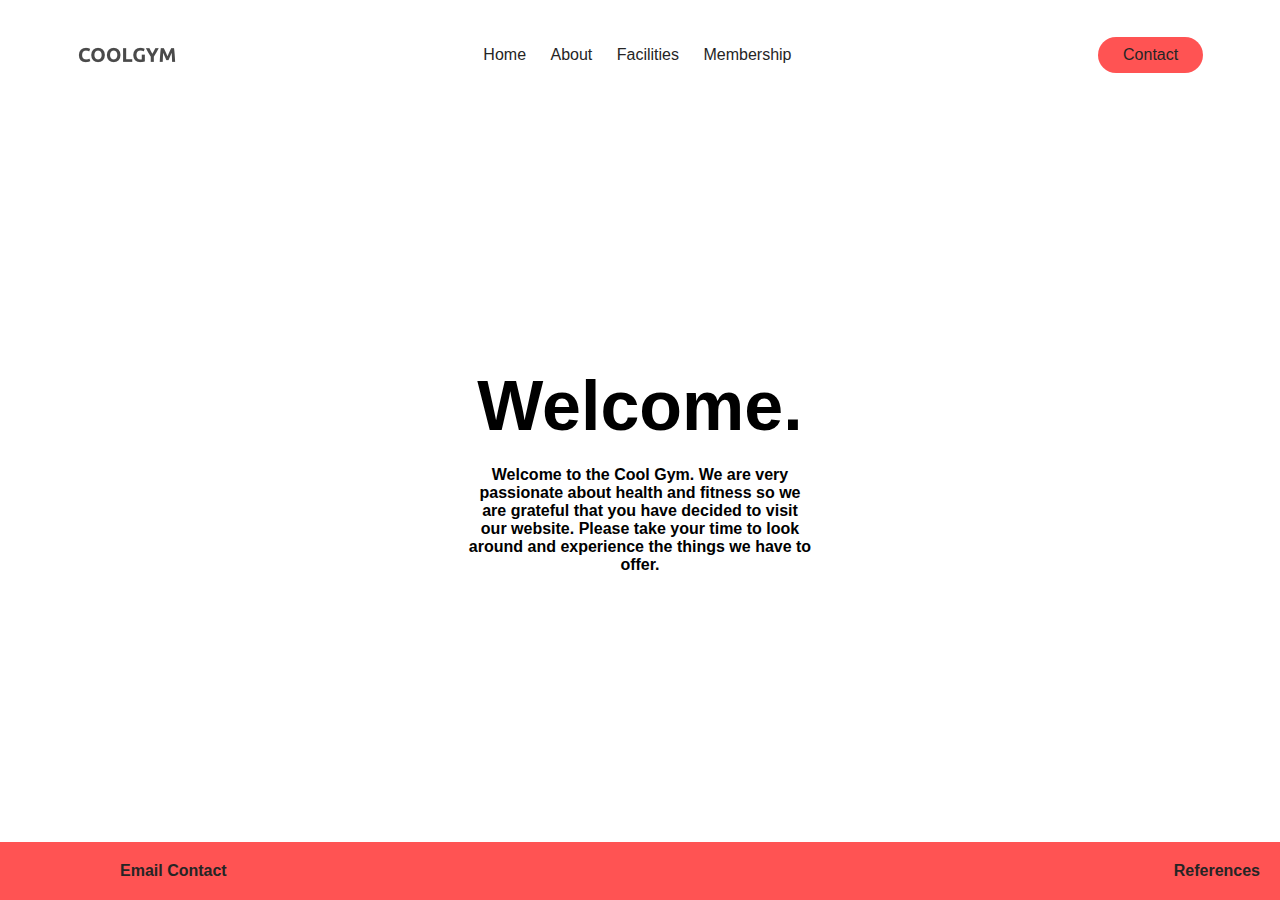
<file: index.html>
<!DOCTYPE html>
<html lang="en">
<head>
    <meta charset="UTF-8">
    <meta http-equiv="X-UA-Compatible" content="IE=edge">
    <meta name="viewport" content="width=device-width, initial-scale=1.0">
    <title>COOLGYM</title>
    <link rel="stylesheet" href="assets/css/style.css">
</head>
<body>
    <header>
        <img class="logo" src="assets/images/logo.png" alt="">
        <nav>
            <ul class="nav__links">
                <li><a href="">Home</a></li>
                <li><a href="about.html">About</a></li>
                <li><a href="facilities.html">Facilities</a></li>
                <li><a href="membership.html">Membership</a></li>
            </ul>
        </nav>
        <div class="dropdown">
            <button class="dropdbtn">Contact</button>
            <div class="dropdown-content">
                <a href="mailto:goolgym@domain.com">Email</a>
                <a href="http://wwww.yourdomain.com/page2.html">Phone</a>
            </div>
        </div>
    </header>
    <main>
        <div class="title">
            <h1>Welcome.</h1>
            <h4>Welcome to the Cool Gym. We are very passionate about health and fitness so we are grateful that you have decided to visit our website. Please take your time to look around and experience the things we have to offer.</h4>
        </div>
    </main>
    <footer>
        <div class="email">
            <p><a href="mailto:coolgym@domain.com"><strong>Email Contact</strong></a></p>
        </div>
        <div class="references">
            <p><a href="references.html"><strong>References</strong></a></p>
        </div>
    </footer>
</body>
</html>
</file>
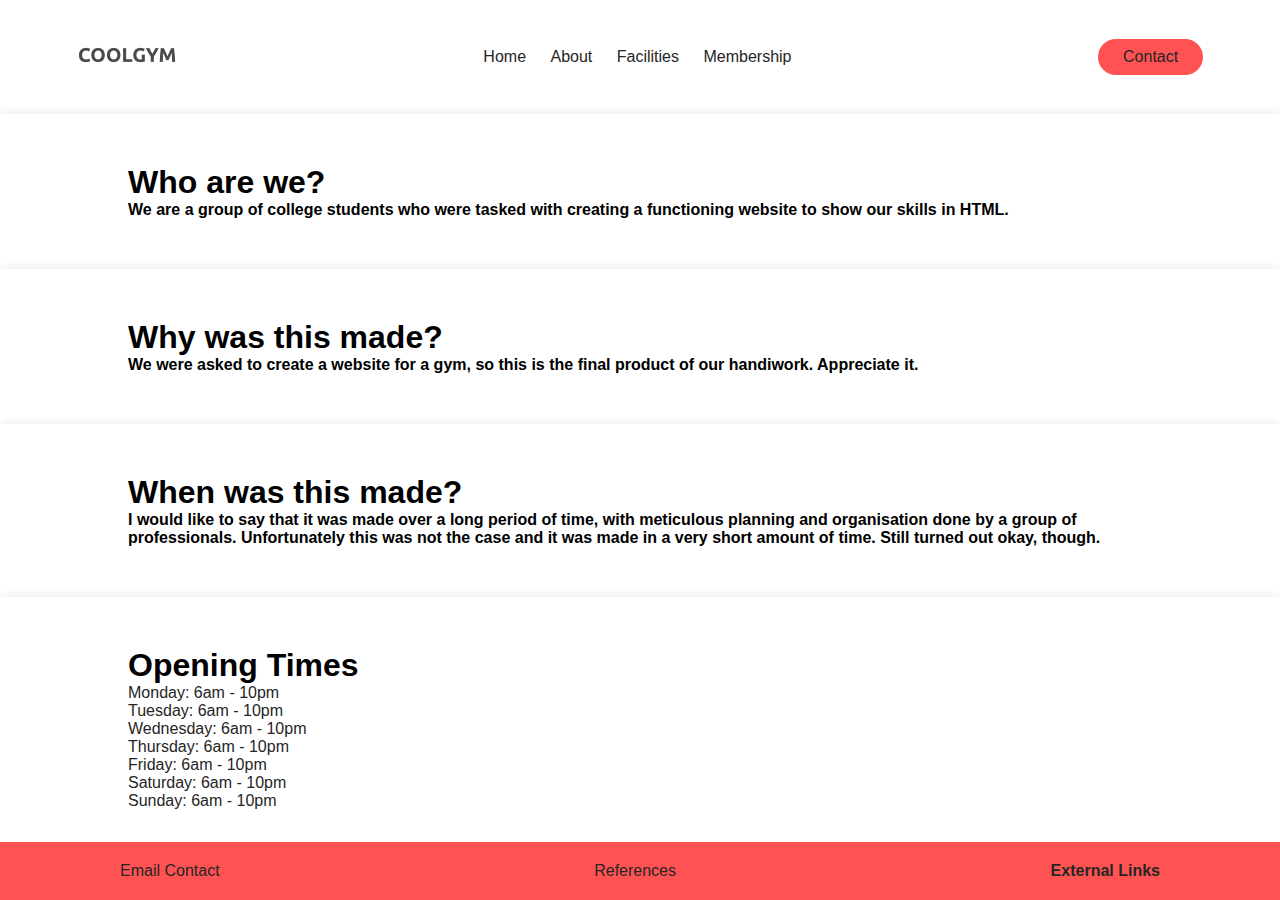
<file: about.html>
<!DOCTYPE html>
<html lang="en">
<head>
    <meta charset="UTF-8">
    <meta http-equiv="X-UA-Compatible" content="IE=edge">
    <meta name="viewport" content="width=device-width, initial-scale=1.0">
    <title>About</title>
    <link rel="stylesheet" href="assets/css/about.css">
</head>
<body>
    <header>
        <a href="index.html"><img class="logo" src="assets/images/logo.png" alt=""></a>
        <nav>
            <ul class="nav__links">
                <li><a href="index.html">Home</a></li>
                <li><a href="about.html">About</a></li>
                <li><a href="facilities.html">Facilities</a></li>
                <li><a href="membership.html">Membership</a></li>
            </ul>
        </nav>
        <div class="dropdown">
            <button class="dropdbtn">Contact</button>
            <div class="dropdown-content">
                <a href="mailto:goolgym@domain.com">Email</a>
                <a href="http://wwww.yourdomain.com/page2.html">Phone</a>
            </div>
        </div>
    </header>
    <main>
        <div class="about-content-slide">
            <h1>Who are we?</h1>
            <h4>We are a group of college students who were tasked with creating a functioning website to show our skills in HTML.</h4>
        </div>

        <div class="about-content-slide">
            <h1>Why was this made?</h1>
            <h4>We were asked to create a website for a gym, so this is the final product of our handiwork. Appreciate it.</h4>
        </div>

        <div class="about-content-slide">
            <h1>When was this made?</h1>
            <h4>I would like to say that it was made over a long period of time, with meticulous planning and organisation done by a group of professionals. Unfortunately this was not the case and it was made in a very short amount of time. Still turned out okay, though.</h4>
        </div>

        <div class="about-content-slide">
            <h1>Opening Times</h1>
            <ul>
                <!-- create opening times for each day 6am - 10pm -->
                <li>Monday: 6am - 10pm</li>
                <li>Tuesday: 6am - 10pm</li>
                <li>Wednesday: 6am - 10pm</li>
                <li>Thursday: 6am - 10pm</li>
                <li>Friday: 6am - 10pm</li>
                <li>Saturday: 6am - 10pm</li>
                <li>Sunday: 6am - 10pm</li>
            </ul>
        </div>
    </main>
    <footer>
        <div class="email">
            <p><a href="mailto:coolgym@domain.com">Email Contact</a></p>
        </div>
        <div class="references">
            <p><a href="references.html">References</a></p>
        </div>
        <div class="external">
            <p><a href="external.html"><strong>External Links</strong></a></p>
        </div>
    </footer>
</body>
</html>
</file>
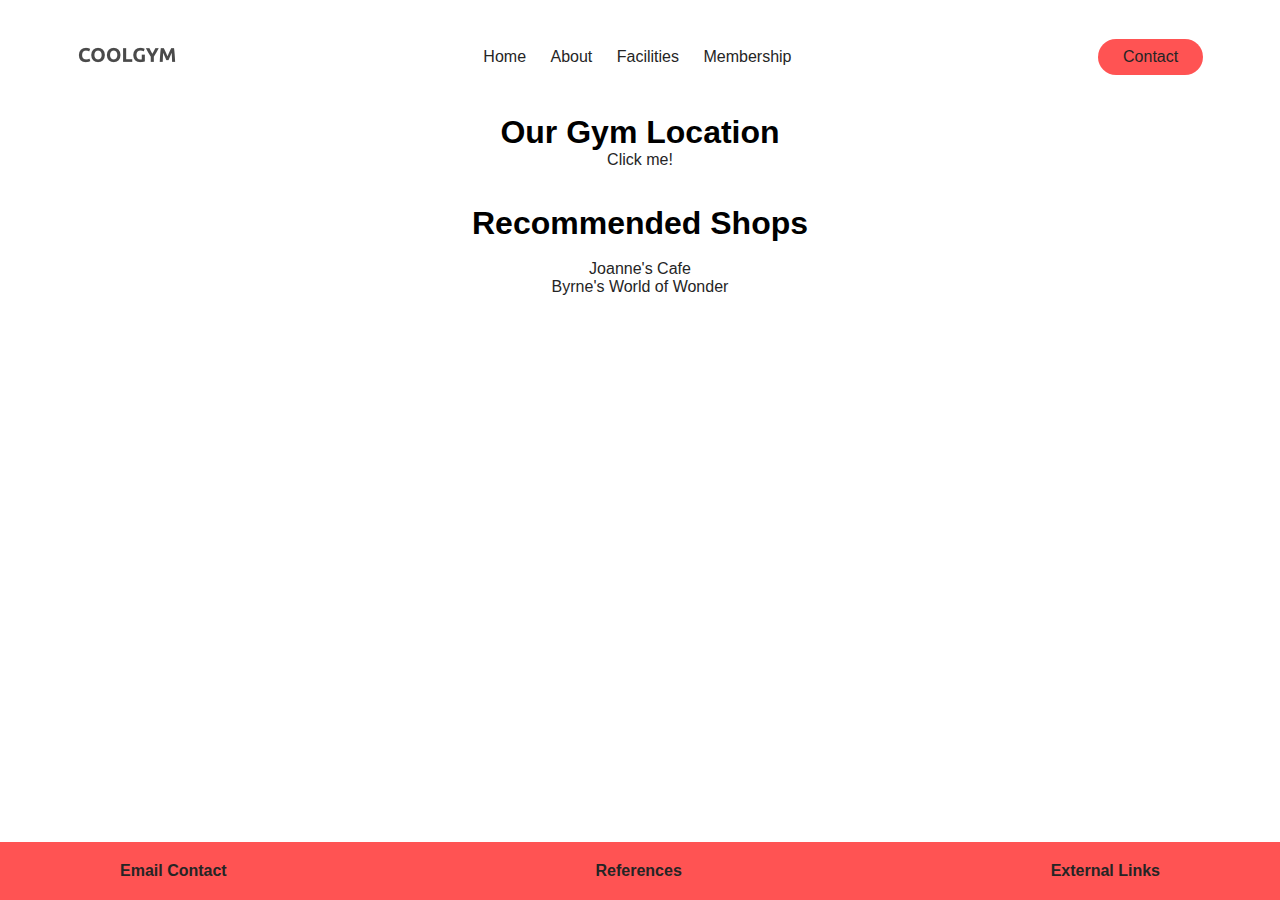
<file: external.html>
<!DOCTYPE html>
<html lang="en">
<head>
    <meta charset="UTF-8">
    <meta http-equiv="X-UA-Compatible" content="IE=edge">
    <meta name="viewport" content="width=device-width, initial-scale=1.0">
    <title>External Links</title>
    <link rel="stylesheet" href="assets/css/external.css">
</head>
<body>
    <header>
        <a href="index.html"><img class="logo" src="assets/images/logo.png" alt=""></a>
        <nav>
            <ul class="nav__links">
                <li><a href="index.html">Home</a></li>
                <li><a href="about.html">About</a></li>
                <li><a href="facilities.html">Facilities</a></li>
                <li><a href="membership.html">Membership</a></li>
            </ul>
        </nav>
        <div class="dropdown">
            <button class="dropdbtn">Contact</button>
            <div class="dropdown-content">
                <a href="mailto:goolgym@domain.com">Email</a>
                <a href="http://wwww.yourdomain.com/page2.html">Phone</a>
            </div>
        </div>
    </header>
    <main>
        <h1>Our Gym Location</h1>
        <a href="https://wexfordswimmingpool.ie/">Click me!</a>
        <br><br><br><h1>Recommended Shops</h1>
        <br><a href="https://www.google.com/maps/place/Joannes+Cafe/@52.3393999,-6.4626792,20.37z/data=!4m5!3m4!1s0x48681b449bc2eaa1:0x397b165fd407b8e2!8m2!3d52.3394674!4d-6.462772">Joanne's Cafe</a>
        <br><a href="https://www.google.com/maps/place/Byrnes+World+Of+Wonder/@52.3391712,-6.4623013,19.72z/data=!4m5!3m4!1s0x48681b4363d99389:0x5bf1519b21263fd6!8m2!3d52.3391845!4d-6.4622113">Byrne's World of Wonder</a>
    </main>
    <footer>
        <div class="email">
            <p><a href="mailto:coolgym@domain.com"><strong>Email Contact</strong></a></p>
        </div>
        <div class="references">
            <p><a href="references.html"><strong>References</strong></a></p>
        </div>
        <div class="external">
            <p><a href="external.html"><strong>External Links</strong></a></p>
        </div>
    </footer>
</body>
</html>
</file>
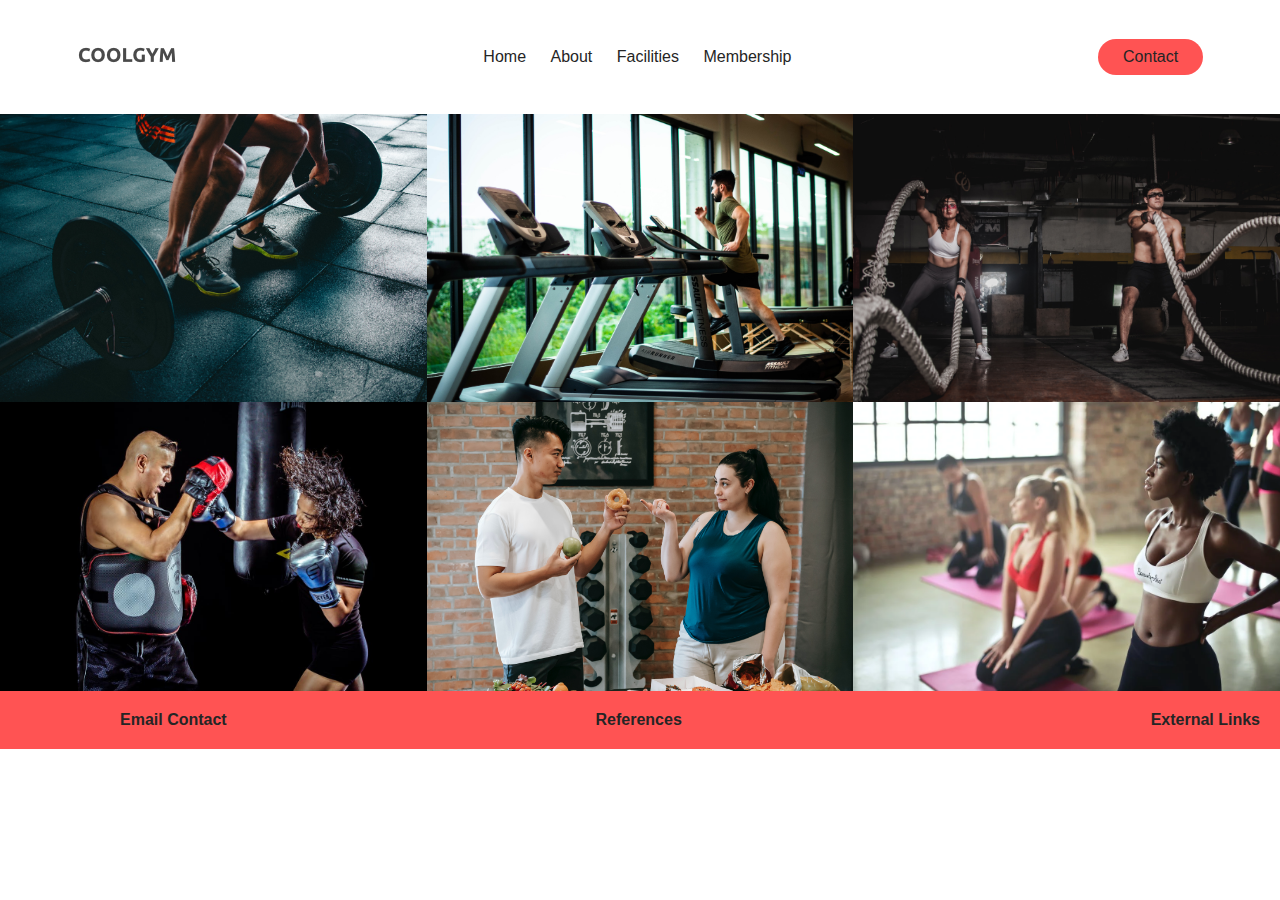
<file: facilities.html>
<!DOCTYPE html>
<html lang="en">
    <head>
        <meta charset="UTF-8">
        <meta http-equiv="X-UA-Compatible" content="IE=edge">
        <meta name="viewport" content="width=device-width, initial-scale=1.0">
        <title>Facilities</title>
        <link rel="stylesheet" href="assets/css/facilities.css">
    </head>
    <body>
        <header>
            <a href="index.html"><img class="logo" src="assets/images/logo.png" alt=""></a>
            <nav>
                <ul class="nav__links">
                    <li><a href="index.html">Home</a></li>
                    <li><a href="about.html">About</a></li>
                    <li><a href="facilities.html">Facilities</a></li>
                    <li><a href="membership.html">Membership</a></li>
                </ul>
            </nav>
            <div class="dropdown">
                <button class="dropdbtn">Contact</button>
                <div class="dropdown-content">
                    <a href="mailto:goolgym@domain.com">Email</a>
                    <a href="http://wwww.yourdomain.com/page2.html">Phone</a>
                </div>
            </div>
        </header>
        <main>
            <div class="grid">
                <div class="grid-section">
                    <img src="assets/images/gym1.jpg">
                    <div class="img__text">Weights</div>
                </div>
                <div class="grid-section">
                    <img src="assets/images/gym3.jpg">
                    <div class="img__text">Cardio</div>
                </div>
                <div class="grid-section">
                    <img src="assets/images/gym2.jpg">
                    <div class="img__text">Conditioning</div>
                </div>
                <div class="grid-section">
                    <img src="assets/images/gym4.jpeg">
                    <div class="img__text">Personal Trainers</div>
                </div>
                <div class="grid-section">
                    <img src="assets/images/gym4.jpg">
                    <div class="img__text">Diet Coaches</div>
                </div>
                <div class="grid-section">
                    <img src="assets/images/gym5.webp">
                    <div class="img__text">Yoga</div>
                </div>
            </div>
        </main>
        <footer>
            <div class="email">
                <p><a href="mailto:coolgym@domain.com"><strong>Email Contact</strong></a></p>
            </div>
            <div class="references">
                <p><a href="references.html"><strong>References</strong></a></p>
            </div>
            <div class="external">
                <p><a href="external.html"><strong>External Links</strong></a></p>
            </div>
        </footer>
    </body>
</html>
</file>
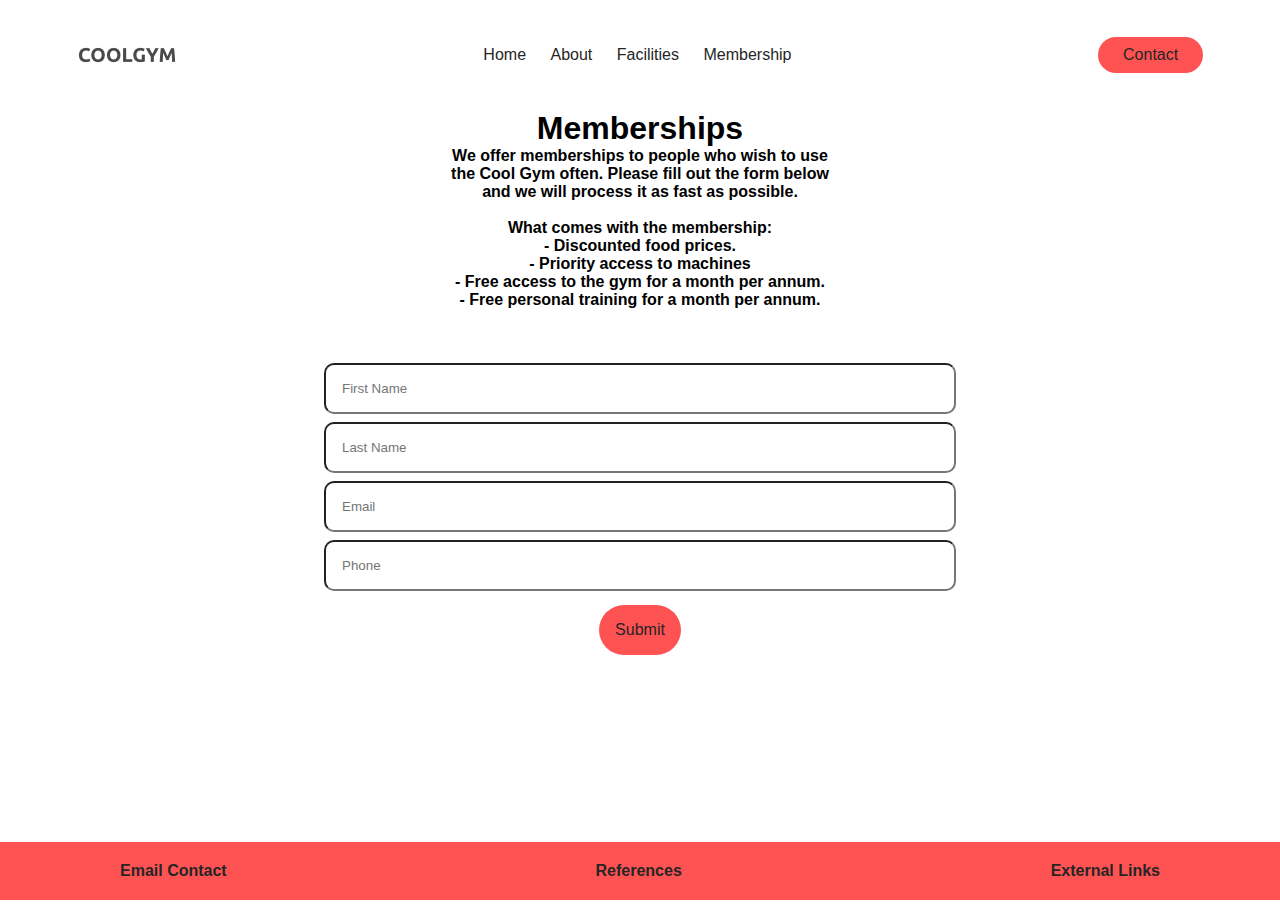
<file: membership.html>
<!DOCTYPE html>
<html lang="en">
<head>
    <meta charset="UTF-8">
    <meta http-equiv="X-UA-Compatible" content="IE=edge">
    <meta name="viewport" content="width=device-width, initial-scale=1.0">
    <title>Membership</title>
    <link rel="stylesheet" href="assets/css/membership.css">
</head>
<body>
    <header>
        <img class="logo" src="assets/images/logo.png" alt="">
        <nav>
            <ul class="nav__links">
                <li><a href="index.html">Home</a></li>
                <li><a href="about.html">About</a></li>
                <li><a href="facilities.html">Facilities</a></li>
                <li><a href="membership.html">Membership</a></li>
            </ul>
        </nav>
        <div class="dropdown">
            <button class="dropdbtn">Contact</button>
            <div class="dropdown-content">
                <a href="mailto:goolgym@domain.com">Email</a>
                <a href="http://wwww.yourdomain.com/page2.html">Phone</a>
            </div>
        </div>
    </header>
    <main>
        <div class="grid">
            <div class="membership-text">
                <h1>Memberships</h1>
                <h4>We offer memberships to people who wish to use the Cool Gym often. Please fill out the form below and we will process it as fast as possible.</h4>
                <br><h4>What comes with the membership:</h4>
                <h4>- Discounted food prices.</h4>
                <h4>- Priority access to machines</h4>
                <h4>- Free access to the gym for a month per annum.</h4>
                <h4>- Free personal training for a month per annum.</h4>

            </div>
            <div class="form">
                <form action="">
                    <div class="row">
                        <input type="text" id="fname" name="fname" placeholder="First Name">
                    </div>
                    <div class="row">
                        <input type="text" id="lname" name="lname" placeholder="Last Name">
                    </div>
                    <div class="row">
                        <input type="text" id="email" name="email" placeholder="Email">
                    </div>
                    <div class="row">
                        <input type="text" id="phone" name="phone" placeholder="Phone">
                    </div>
                    <div class="submit">
                        <button>Submit</button>
                    </div>
                </form>
            </div>
        </div>
    </main>
    <footer>
        <div class="email">
            <p><a href="mailto:coolgym@domain.com"><strong>Email Contact</strong></a></p>
        </div>
        <div class="references">
            <p><a href="references.html"><strong>References</strong></a></p>
        </div>
        <div class="external">
            <p><a href="external.html"><strong>External Links</strong></a></p>
        </div>
    </footer>
</body>
</html>
</file>
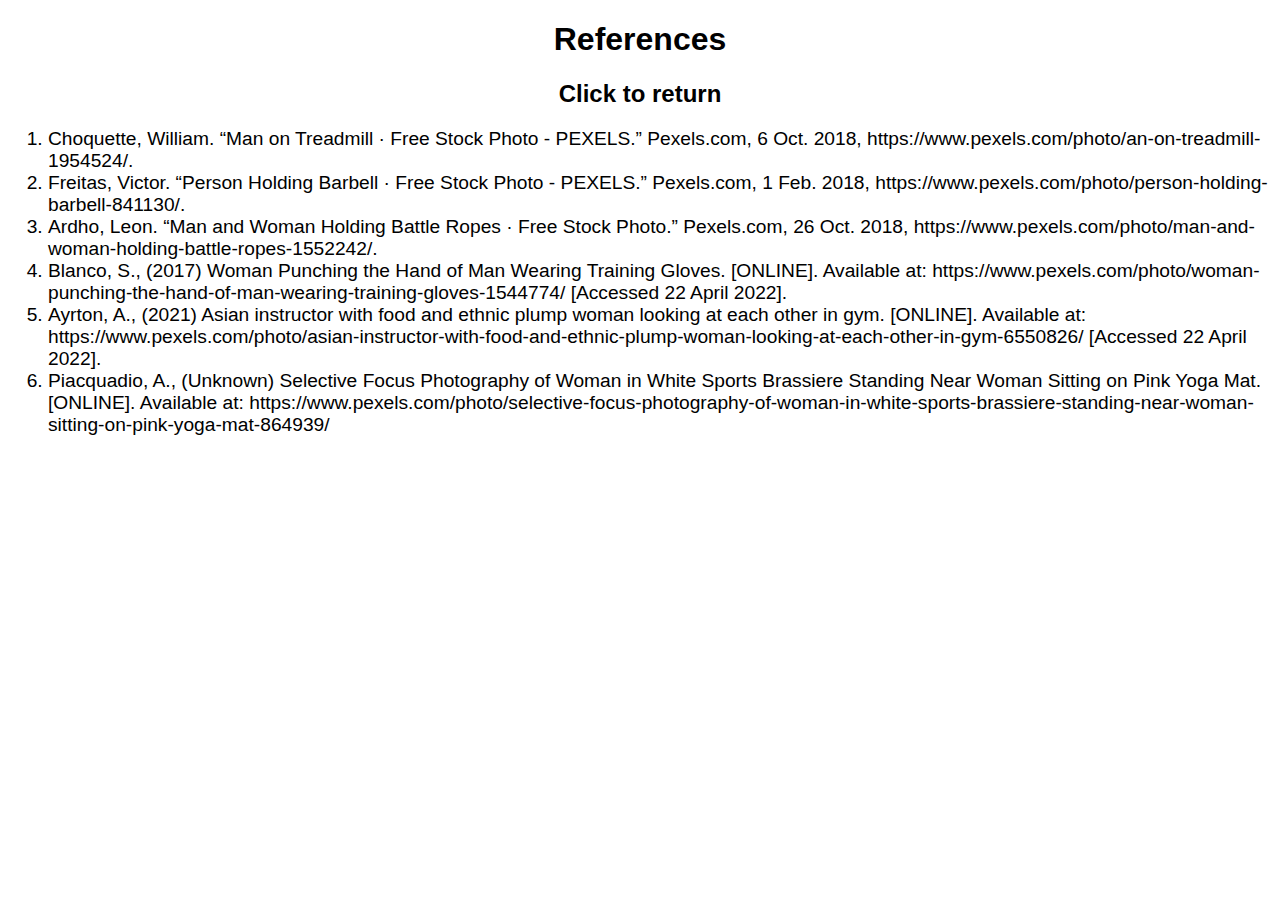
<file: references.html>
<!DOCTYPE html>
<html lang="en">
<head>
    <meta charset="UTF-8">
    <meta http-equiv="X-UA-Compatible" content="IE=edge">
    <meta name="viewport" content="width=device-width, initial-scale=1.0">
    <title>References</title>
    <style>

        * {
            font-family: 'Open Sans', sans-serif;
        }

        h1, h2, a {
            text-align: center;
            text-decoration: none;
            color: black;
        }

        ol {
            font-size: larger;
        }
    </style>
</head>
<body>
    <h1>References</h1>
    <h2><a href="index.html">Click to return</a></h2>
    <ol>
        <li>Choquette, William. “Man on Treadmill · Free Stock Photo - PEXELS.” Pexels.com, 6 Oct. 2018, https://www.pexels.com/photo/an-on-treadmill-1954524/.</li>
        <li>Freitas, Victor. “Person Holding Barbell · Free Stock Photo - PEXELS.” Pexels.com, 1 Feb. 2018, https://www.pexels.com/photo/person-holding-barbell-841130/. </li>
        <li>Ardho, Leon. “Man and Woman Holding Battle Ropes · Free Stock Photo.” Pexels.com, 26 Oct. 2018, https://www.pexels.com/photo/man-and-woman-holding-battle-ropes-1552242/. </li>
        <li>Blanco, S., (2017) Woman Punching the Hand of Man Wearing Training Gloves. [ONLINE]. Available at: https://www.pexels.com/photo/woman-punching-the-hand-of-man-wearing-training-gloves-1544774/ [Accessed 22 April 2022].</li>
        <li>Ayrton, A., (2021) Asian instructor with food and ethnic plump woman looking at each other in gym. [ONLINE]. Available at: https://www.pexels.com/photo/asian-instructor-with-food-and-ethnic-plump-woman-looking-at-each-other-in-gym-6550826/ [Accessed 22 April 2022].</li>
        <li>Piacquadio, A., (Unknown) Selective Focus Photography of Woman in White Sports Brassiere Standing Near Woman Sitting on Pink Yoga Mat. [ONLINE]. Available at: https://www.pexels.com/photo/selective-focus-photography-of-woman-in-white-sports-brassiere-standing-near-woman-sitting-on-pink-yoga-mat-864939/</li>
    </ol>
</body>
</html>
</file>
<file: assets/css/style.css>
* {
    font-family: 'Open Sans', sans-serif;
    box-sizing: border-box;
    margin: 0;
    padding: 0;
}

li, a, button {
    font-weight: 500;
    font-size: 16px;
    color: rgb(37, 37, 37);
    text-decoration: none;
}

header {
    display: flex;
    justify-content: space-between;
    align-items: center;
    padding: 30px 6%;
}

.logo {
    cursor: pointer;
}

.nav__links {
    list-style: none;
}

.nav__links li {
    display: inline-block;
    padding: 0 10px;
}

.nav__links li a {
    transition: all 0.3s ease 0s;
}

.nav__links li a:hover {
    color: rgb(243, 119, 119);
}

button {
    padding: 9px 25px;
    background-color: rgb(255, 83, 83);
    border: none;
    border-radius: 50px;
    cursor: pointer;
    transition: all 0.3s ease 0s;
}

button:hover {
    background-color: rgba(243, 119, 119, 0.8);
}

.dropdown {
    position: relative;
    display: inline-block;
}

.dropdown-content {
    display: none;
    position: absolute;
    background-color: #f1f1f1;
    min-width: 160px;
    box-shadow: 0px 8px 16px 0px rgba(0,0,0,0.2);
    z-index: 1;
}

.dropdown-content a {
    color: black;
    padding: 12px 16px;
    text-decoration: none;
    display: block;
} 

.dropdown-content a:hover {background-color: #ddd;}
.dropdown:hover .dropdown-content {display: block;}

main {
    width: 100%;
    height: 80vh;
    display: flex;
    justify-content: center;
    align-items: center;
}

.title {
    padding: 20px;
    width: 30%;
    display: flex;
    flex-wrap: wrap;
    justify-content: center;
    margin: 0 auto;
    text-align: center;
}

.title h1 {
    font-size: 70px;
    font-weight: 700;
}

.title h4 {
    padding-top: 20px;
}

footer {
    background-color: rgb(255, 83, 83);
    padding: 20px;
    bottom: 0;
    width: 100%;
    position: absolute;
    display: flex;
    justify-content: space-between;
    align-items: center;
}

footer .external {
    padding-right: 100px;
}
footer .email {
    padding-left: 100px;
}
</file>
<file: assets/css/about.css>
* {
    font-family: 'Open Sans', sans-serif;
    box-sizing: border-box;
    margin: 0;
    padding: 0;
}

li, a, button {
    font-weight: 500;
    font-size: 16px;
    color: rgb(37, 37, 37);
    text-decoration: none;
}

header {
    display: flex;
    justify-content: space-between;
    align-items: center;
    padding: 30px 6%;
}

.logo {
    cursor: pointer;
}

.nav__links {
    list-style: none;
}

.nav__links li {
    display: inline-block;
    padding: 0 10px;
}

.nav__links li a {
    transition: all 0.3s ease 0s;
}

.nav__links li a:hover {
    color: rgb(243, 119, 119);
}

button {
    padding: 9px 25px;
    background-color: rgb(255, 83, 83);
    border: none;
    border-radius: 50px;
    cursor: pointer;
    transition: all 0.3s ease 0s;
}

button:hover {
    background-color: rgba(243, 119, 119, 0.8);
}

.dropdown {
    position: relative;
    display: inline-block;
}

.dropdown-content {
    display: none;
    position: absolute;
    background-color: #f1f1f1;
    min-width: 160px;
    box-shadow: 0px 8px 16px 0px rgba(0,0,0,0.2);
    z-index: 1;
}

.dropdown-content a {
    color: black;
    padding: 12px 16px;
    text-decoration: none;
    display: block;
} 

.dropdown-content a:hover {background-color: #ddd;}
.dropdown:hover .dropdown-content {display: block;}

main .about-content-slide {
    padding: 50px 10%;
    background-color: rgb(255, 255, 255);
    box-shadow: 0px 0px 10px rgba(0, 0, 0, 0.1);
}

main .about-content-slide ul {
    list-style: none;
    padding: 0;
}

main .about-content-slide ul li {
    font-weight: 500;
}

footer {
    background-color: rgb(255, 83, 83);
    padding: 20px;
    bottom: 0;
    width: 100%;
    display: flex;
    position: fixed;
    justify-content: space-between;
    align-items: center;
}

footer .external {
    padding-right: 100px;
}
footer .email {
    padding-left: 100px;
}
</file>
<file: assets/css/external.css>
* {
    font-family: 'Open Sans', sans-serif;
    box-sizing: border-box;
    margin: 0;
    padding: 0;
}

li, a, button {
    font-weight: 500;
    font-size: 16px;
    color: rgb(37, 37, 37);
    text-decoration: none;
}

header {
    display: flex;
    justify-content: space-between;
    align-items: center;
    padding: 30px 6%;
}

.logo {
    cursor: pointer;
}

.nav__links {
    list-style: none;
}

.nav__links li {
    display: inline-block;
    padding: 0 10px;
}

.nav__links li a {
    transition: all 0.3s ease 0s;
}

.nav__links li a:hover {
    color: rgb(243, 119, 119);
}

button {
    padding: 9px 25px;
    background-color: rgb(255, 83, 83);
    border: none;
    border-radius: 50px;
    cursor: pointer;
    transition: all 0.3s ease 0s;
}

button:hover {
    background-color: rgba(243, 119, 119, 0.8);
}


.dropdown {
    position: relative;
    display: inline-block;
}

.dropdown-content {
    display: none;
    position: absolute;
    background-color: #f1f1f1;
    min-width: 160px;
    box-shadow: 0px 8px 16px 0px rgba(0,0,0,0.2);
    z-index: 1;
}

.dropdown-content a {
    color: black;
    padding: 12px 16px;
    text-decoration: none;
    display: block;
} 

.dropdown-content a:hover {background-color: #ddd;}
.dropdown:hover .dropdown-content {display: block;}

main {
    text-align: center;
}

footer {
    background-color: rgb(255, 83, 83);
    padding: 20px;
    bottom: 0;
    width: 100%;
    position: absolute;
    display: flex;
    justify-content: space-between;
    align-items: center;
}

footer .external {
    padding-right: 100px;
}
footer .email {
    padding-left: 100px;
}
</file>
<file: assets/css/facilities.css>
* {
    font-family: 'Open Sans', sans-serif;
    box-sizing: border-box;
    margin: 0;
    padding: 0;
}

li, a, button {
    font-weight: 500;
    font-size: 16px;
    color: rgb(37, 37, 37);
    text-decoration: none;
}

header {
    display: flex;
    justify-content: space-between;
    align-items: center;
    padding: 30px 6%;
}

.logo {
    cursor: pointer;
}

.nav__links {
    list-style: none;
}

.nav__links li {
    display: inline-block;
    padding: 0 10px;
}

.nav__links li a {
    transition: all 0.3s ease 0s;
}

.nav__links li a:hover {
    color: rgb(243, 119, 119);
}

button {
    padding: 9px 25px;
    background-color: rgb(255, 83, 83);
    border: none;
    border-radius: 50px;
    cursor: pointer;
    transition: all 0.3s ease 0s;
}

button:hover {
    background-color: rgba(243, 119, 119, 0.8);
}


.dropdown {
    position: relative;
    display: inline-block;
}

.dropdown-content {
    display: none;
    position: absolute;
    background-color: #f1f1f1;
    min-width: 160px;
    box-shadow: 0px 8px 16px 0px rgba(0,0,0,0.2);
    z-index: 1;
}

.dropdown-content a {
    color: black;
    padding: 12px 16px;
    text-decoration: none;
    display: block;
} 

.dropdown-content a:hover {background-color: #ddd;}
.dropdown:hover .dropdown-content {display: block;}


.grid {
    display: grid;
    grid-template-columns: repeat(3, 1fr);
    grid-template-rows: repeat(2, 1fr);
    grid-column-gap: 0;
    grid-row-gap: 0;
}

.grid .grid-section {
    position: relative;
}

.grid .grid-section .img__text {
    color: white;
    position: absolute;
    top: 50%;
    left: 50%;
    transform: translate(-50%, -50%);
    font-weight: 500;
    font-size: 40px;
    padding: 20px;
    filter: opacity(0);
    transition: all 0.3s ease 0s;
    text-align: center;
    cursor: pointer;
}


.grid .grid-section img {
    width: 100%;
    height: 100%;
    object-fit: cover;
    cursor: pointer;
    transition: all 0.3s ease 0s;
}

.grid .grid-section:hover img {
    filter: brightness(20%);
}

.grid .grid-section:hover .img__text {
    filter: opacity(100%)
}




footer {
    background-color: rgb(255, 83, 83);
    padding: 20px;
    bottom: 0;
    width: 100%;
    display: flex;
    justify-content: space-between;
    align-items: center;
}

footer .references {
    padding-right: 100px;
}
footer .email {
    padding-left: 100px;
}
</file>
<file: assets/css/membership.css>
* {
    font-family: 'Open Sans', sans-serif;
    box-sizing: border-box;
    margin: 0;
    padding: 0;
}

li, a, button {
    font-weight: 500;
    font-size: 16px;
    color: rgb(37, 37, 37);
    text-decoration: none;
}

header {
    display: flex;
    justify-content: space-between;
    align-items: center;
    padding: 30px 6%;
}

.logo {
    cursor: pointer;
}

.nav__links {
    list-style: none;
}

.nav__links li {
    display: inline-block;
    padding: 0 10px;
}

.nav__links li a {
    transition: all 0.3s ease 0s;
}

.nav__links li a:hover {
    color: rgb(243, 119, 119);
}

header button {
    padding: 9px 25px;
    background-color: rgb(255, 83, 83);
    border: none;
    border-radius: 50px;
    cursor: pointer;
    transition: all 0.3s ease 0s;
}

header button:hover {
    background-color: rgba(243, 119, 119, 0.8);
}

.dropdown {
    position: relative;
    display: inline-block;
}

.dropdown-content {
    display: none;
    position: absolute;
    background-color: #f1f1f1;
    min-width: 160px;
    box-shadow: 0px 8px 16px 0px rgba(0,0,0,0.2);
    z-index: 1;
}

.dropdown-content a {
    color: black;
    padding: 12px 16px;
    text-decoration: none;
    display: block;
} 

.dropdown-content a:hover {background-color: #ddd;}
.dropdown:hover .dropdown-content {display: block;}

.grid {
    display: grid;
    grid-template-columns: 1fr;
    grid-template-rows: 1fr 3fr;
    grid-column-gap: 10px;
    grid-row-gap: 10px;
}

.grid .membership-text {
    grid-area: 1 / 1 / 2 / 2;
    text-align: center;
    width: 30%;
    margin: 0 auto;
}

.grid .form {
    padding-top: 40px;
    margin: 0 auto;
    width: 50%;
}

.grid .form .row {
    padding: 4px;
}

.grid .form .row input[type="text"] {
    width: 100%;
    padding: 16px;
    border-radius: 10px;
}

.grid .form .submit {
    margin: 0 auto;
    display: flex;
    justify-content: center;
    align-items: center;
    width: 100%;
}

.grid .form .submit button {
    padding: 16px;
    margin-top: 10px;
    border: none;
    background-color: rgb(255, 83, 83);
    border-radius: 50px;
    transition: all 0.3s ease 0s;
}

.grid .form .submit button:hover {
    background-color: rgba(243, 119, 119, 0.8);
}

footer {
    background-color: rgb(255, 83, 83);
    padding: 20px;
    bottom: 0;
    width: 100%;
    position: fixed;
    display: flex;
    justify-content: space-between;
    align-items: center;
}

footer .external {
    padding-right: 100px;
}
footer .email {
    padding-left: 100px;
}
</file>
